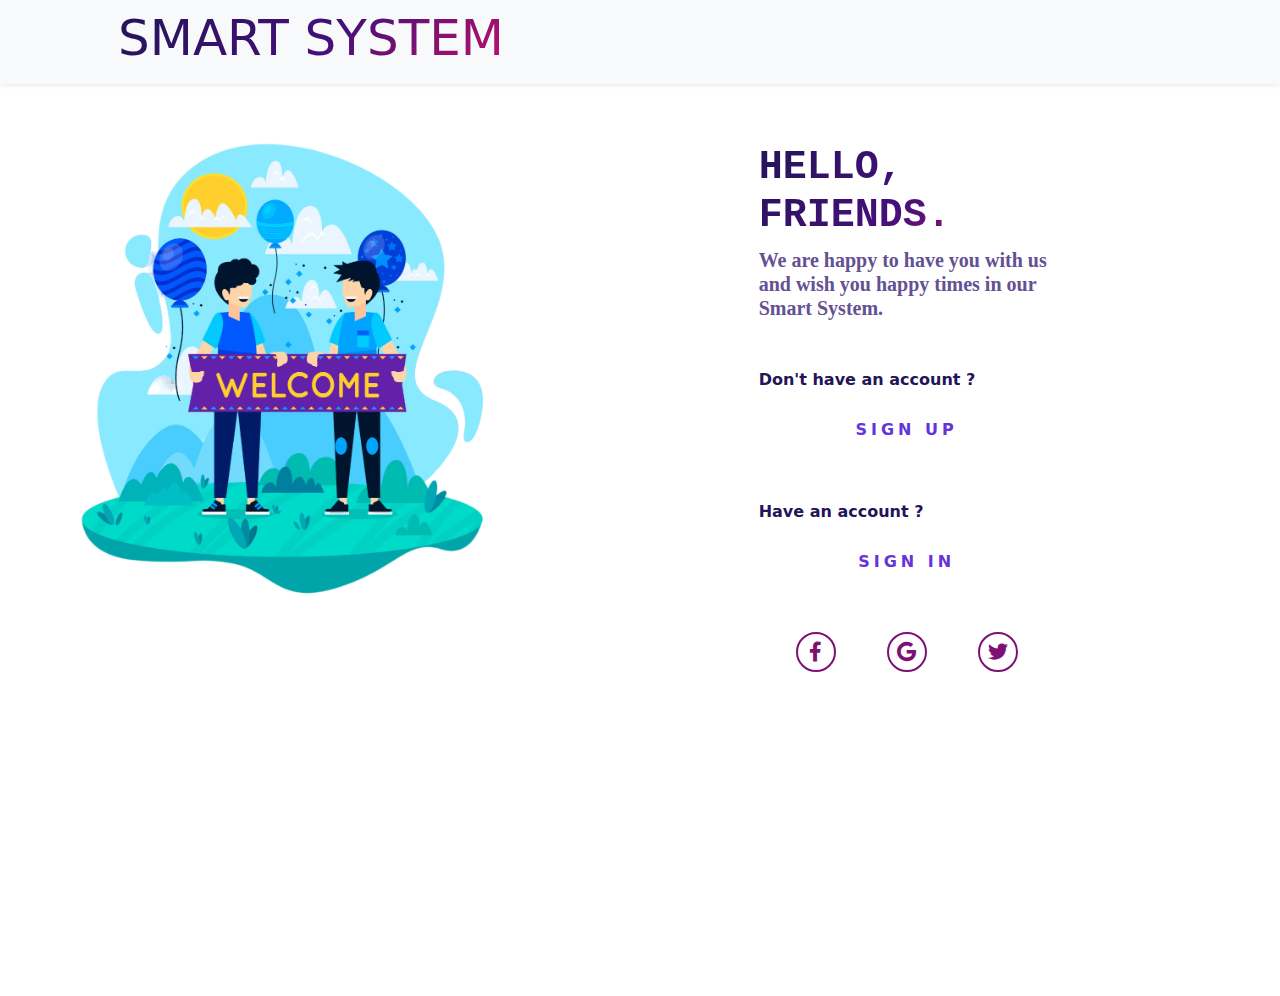
<file: index.html>
<!DOCTYPE html>
<html lang="en">
  <head>
    <meta charset="UTF-8" />
    <meta name="viewport" content="width=device-width, initial-scale=1.0" />
    <link rel="shortcut icon" href="image/homeIcon.png" type="image/x-icon" />
    <link rel="stylesheet" href="css/all.min.css" />
    <link rel="stylesheet" href="css/bootstrap.min.css" />
    <link rel="stylesheet" href="css/style.css" />
    <title>SMART SYSTEM</title>
  </head>
  <body>
    <nav class="navbar navbar-expand-lg bg-body-tertiary fixed-top shadow-sm">
      <div class="container px-5 d-flex justify-content-start">
        <h1 class="logo">SMART SYSTEM</h1>
      </div>
    </nav>

    <div
      class="container-fluid py-5 d-flex justify-content-end vh-100 my-5 w-100"
    >
      <div class="row">
        <div class="col-md-7">
          <div class="image">
            <img src="image/welcome2.png" alt="" class="w-75" />
          </div>
        </div>
        <div class="col-md-3">
          <div class="py-5 d-flex flex-column">
            <h2 class="mb-2">Hello, friends.</h2>
            <h3 class="mb-5">
              We are happy to have you with us and wish you happy times in our
              Smart System.
            </h3>
            <p>Don't have an account ?</p>
            <a href="pages/sign-up.html">
              <span></span>
              <span></span>
              <span></span>
              <span></span>
              Sign up
            </a>
            <p class="mt-5">Have an account ?</p>
            <a href="pages/sign-in.html">
              <span></span>
              <span></span>
              <span></span>
              <span></span>
              Sign In
            </a>
            <div
              class="icon-container w-75 mt-5 d-flex align-items-center justify-content-between m-auto"
            >
              <div class="icon-f">
                <i class="fa-brands fa-facebook-f fs-5"></i>
              </div>
              <div class="icon-g">
                <i class="fa-brands fa-google fs-5"></i>
              </div>
              <div class="icon-t">
                <i class="fa-brands fa-twitter fs-5"></i>
              </div>
            </div>

          </div>
        </div>
      </div>
    </div>

    <script src="js/bootstrap.bundle.min.js"></script>
  </body>
</html>
</file>
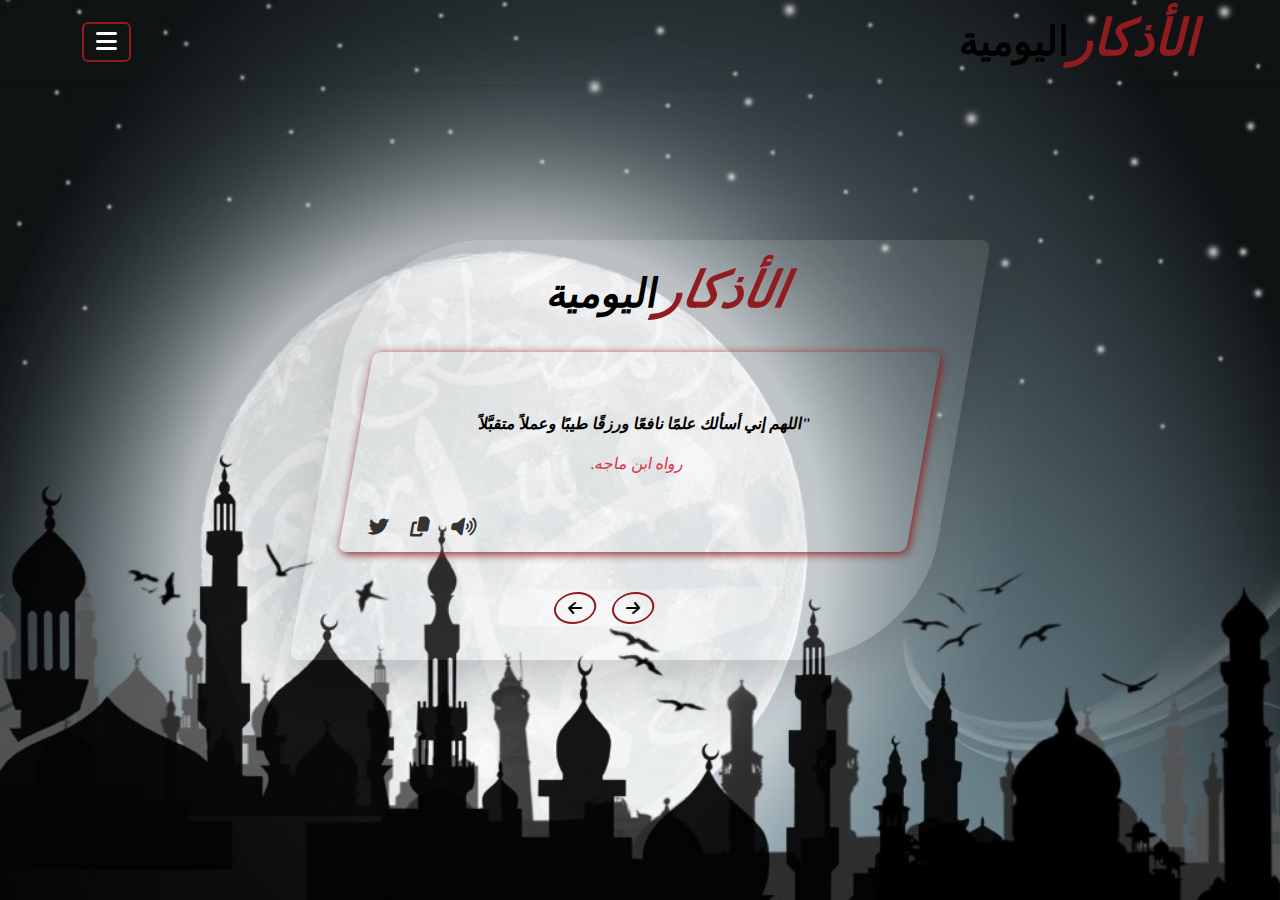
<file: Quotes Quiz/index.html>
<!DOCTYPE html>
<html lang="en">
  <head>
    <meta charset="UTF-8" />
    <meta name="viewport" content="width=device-width, initial-scale=1.0" />
    <link rel="stylesheet" href="webfonts/PermanentMarker-Regular.ttf" />
    <link rel="stylesheet" href="css/all.min.css" />
    <link rel="stylesheet" href="css/bootstrap.min.css" />
    <link rel="stylesheet" href="css/style.css" />
    <title>Quotes Quiz</title>
  </head>
  <body dir="rtl">
    <nav class="navbar navbar-expand-lg -tertiary fixed-top shadow-sm ">
      <div class="container">
          <div class="d-flex justify-content-start">
            <h1 class=" logo text-center"><span>الأذكار</span>اليومية</h1>
              
          </div>

          <div class="dropdown">
              <button class="btn dropdown-toggle" type="button" data-bs-toggle="dropdown"
                  aria-expanded="false">
                  <i class="fa-solid fa-bars fa-xl"></i>
              </button>
              <ul class="dropdown-menu">

                  <li><a class="dropdown-item" href="../Bookmark crud/index.html" >Boookmark</a></li>
                  <li><a class="dropdown-item" id="back"  href="../pages/home.html">Home</a></li>
              </ul>
          </div>
      </div>
    </nav>
    <div
      class="container-fluid vh-100 d-flex align-items-center justify-content-center"
    >
      <div class="col-lg-6 col-sm-8 col-12 quote-container shadow-lg">
        <h1 class="text-center"><span>الأذكار</span>اليومية</h1>
        <section
          class="quote-box w-100 rounded-3 my-4 p-3 d-flex flex-column justify-content-center align-items-center text-center position-relative"
        >
        <p id="quotes" class="fw-bold">"اللهم إني أسألك علمًا نافعًا ورزقًا طيبًا وعملاً متقبَّلاً</p>
        <p id="writer" class="text-danger">رواه ابن ماجه.</p>

          <div class="icon-container">
            <button id="speak">
              <i class="fa-solid fa-volume-high"></i>
            </button>
            <button id="copyQuote">
              <i class="fa-solid fa-copy"></i>
            </button>
            <button id="tweetQuote">
              <i class="fab fa-twitter"></i>
            </button>
          </div>
        </section>
        <div
          class="my-3 w-100 d-flex align-items-center justify-content-center"
        >
          <button  class="btn btn-icon rounded-circle   me-3 d-flex align-items-center justify-content-center fw-semibold" type="button" id="nextBtn">
            <i class="fa-solid fa-arrow-right"></i>
          </button>
          <button  class="btn btn-icon rounded-circle  me-3 d-flex align-items-center justify-content-center fw-semibold" type="button" id="previousBtn">
            <i class="fa-solid fa-arrow-left"></i>
          </button>
        </div>
      </div>
    </div>

    <script src="js/main.js"></script>
    <script src="js/bootstrap.bundle.js"></script>
  </body>
</html>
</file>
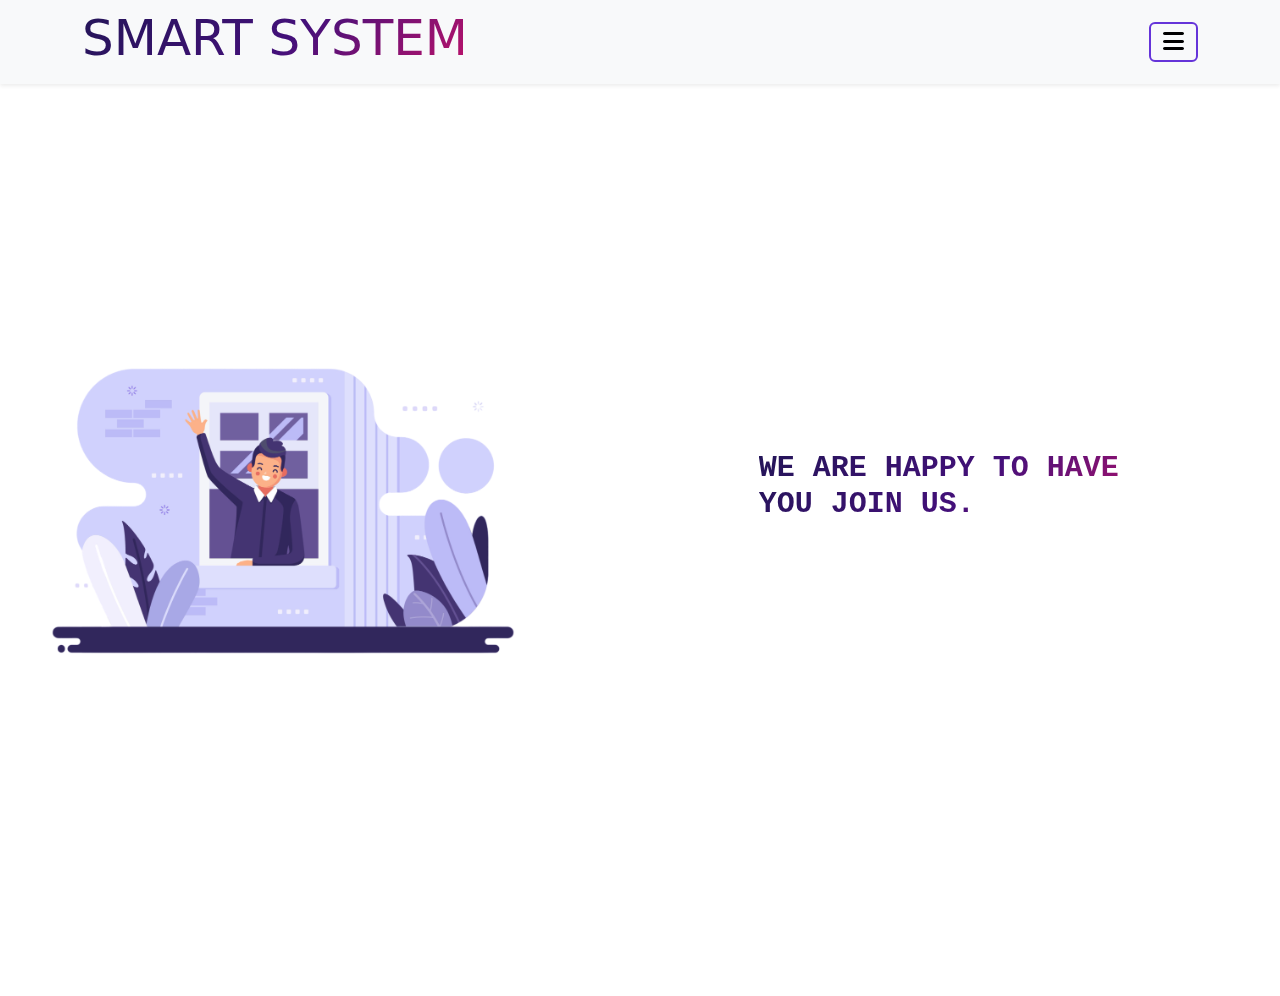
<file: pages/home.html>
<!DOCTYPE html>
<html lang="en">
<head>
    <meta charset="UTF-8">
    <meta name="viewport" content="width=device-width, initial-scale=1.0">
    <link rel="shortcut icon" href="../image/welcome2.png" type="image/x-icon">
    <link rel="stylesheet" href="../css/all.min.css">
    <link rel="stylesheet" href="../css/bootstrap.min.css">
    <link rel="stylesheet" href="../css/home.css">
    <title>Home</title>
</head>
<body>
    <div class="spinner-wrapper">
        <div class="spinner-border" role="status">
          <span class="visually-hidden fa-2xl">Loading...</span>
        </div>
      </div>

    <nav class="navbar navbar-expand-lg bg-body-tertiary fixed-top shadow-sm">
        <div class="container">
            <div class="d-flex justify-content-start">
                <h1 class="logo">Smart System</h1>
            </div>

            <div class="dropdown">
                <button class="btn dropdown-toggle" type="button" data-bs-toggle="dropdown"
                    aria-expanded="false">
                    <i class="fa-solid fa-bars fa-xl"></i>
                </button>
                <ul class="dropdown-menu">

                    <li><a class="dropdown-item" id="logoutUser">Log out</a></li>
                    <li><a class="dropdown-item" href="../Bookmark crud/index.html">Bookmark</a></li>
                    <li><a class="dropdown-item" href="../Quotes Quiz/index.html" dir="rtl">أذكارك اليومية</a></li>
                </ul>
            </div>
        </div>
    </nav>
    <div class="container-fluid py-5 vh-100 w-100 d-flex align-items-center justify-content-end my-5">
        <div class="row ">
           <div class="col-lg-7 d-flex align-items-center">
               <div class="image">
                   <img src="../image/welcome.png" alt="" class="w-75">
               </div>
           </div>
           <div class="col-lg-4 d-flex flex-column justify-content-center">
               <div class="py-5 ">
                <h2 class="mb-2" id="welcomEMessage"></h2>
                <h3 class="mb-5">We are happy to have you join us.</h3>
                </div>
               </div>
           </div>
        </div>
   </div>
   <script src="../js/home.js"></script>
    <script src="../js/bootstrap.bundle.min.js"></script>
</body>
</html>
</file>
<file: css/style.css>
:root{
    --main-font:'Courier New', Courier, monospace;
    --main-color:linear-gradient(-225deg,
    #231557 0%,
    #44107a 29%,
    #ff1361 67%,
    #fff800 100%);
    --second-color:#7D1173;

}
nav .logo{
    text-transform: uppercase;
    background-image: var(--main-color);
    background-size: auto auto;
    background-clip: border-box;
    background-size: 200% auto;
    color: #fff;
    background-clip: text;
    -webkit-background-clip: text;
    -webkit-text-fill-color: transparent;
    display: inline-block;
    font-size: 50px;
}
h2{
    font-size: 40px;
    font-weight: bold;
    font-family: var(--main-font);
    text-transform: uppercase;
    background-image: linear-gradient(-225deg,
            #231557 0%,
            #44107a 29%,
            #ff1361 67%,
            #fff800 100%);
    background-size: auto auto;
    background-clip: border-box;
    background-size: 200% auto;
    color: #fff;
    background-clip: text;
    -webkit-background-clip: text;
    -webkit-text-fill-color: transparent;
    display: inline-block;
    
}
h3{
    font-size: 20px;
    font-weight: bold;
    color: #645193;
    font-family: 'Times New Roman', Times, serif;
}
p{
    color: #231557;
    font-weight: bold;
}
a{
    position: relative;
    display: inline-block;
    padding: 10px 20px;
    font-weight: bold;
    text-decoration: none;
    text-transform: uppercase;
    overflow: hidden;
    transition: all 0.5s;
    letter-spacing: 4px;
    color: #6534d9;
    text-align: center;
    
}
a:hover{
    text-transform: uppercase;
    background-image: var(--main-color);
    background-size: auto auto;
    background-clip: border-box;
    background-size: 200% auto;
    color: #fff;
    border-radius: 5px;
    box-shadow: 1px 1px 2px var(--main-color),
        1px 1px 2px var(--main-color),
        1px 1px 2px var(--main-color),
        1px 1px 2px var(--main-color);
}
a span{
    position: absolute;
    display: block;
}

@keyframes btnAnimA {
    0% {
        left: -100%;
    }

    50% {
        left: 100%;
    }

    100% {
        left: 100%;
    }
}

a span:nth-child(1) {
    top: 0;
    left: -100%;
    width: 100%;
    height: 2px;
    background: var(--main-color);
    animation: btnAnimA 1500ms linear infinite;
    animation-fill-mode: backwards;
    animation-play-state: running;
}


@keyframes btnAnimB {
    0% {
        top: -100%
    }

    50% {
        top: 100%;
    }

    100% {
        top: 100%;
    }
}

a span:nth-child(2) {
    top: -100%;
    right: 0;
    width: 2px;
    height: 100%;
    background: var(--main-color);
    animation: btnAnimB 1500ms linear infinite;
    animation-delay: 300ms;
}


@keyframes btnAnimC {
    0% {
        right: -100%;
    }

    50% {
        right: 100%;
    }

    100% {
        right: 100%;
    }
}

a span:nth-child(3) {
    bottom: 0;
    right: -100%;
    width: 100%;
    height: 2px;
    background: var(--main-color);
    animation: btnAnimC 1500ms linear infinite;
    animation-delay: 600ms;
}


@keyframes btnAnimD {
    0% {
        bottom: -100%;
    }

    50%,
    100% {
        bottom: 100%;
    }
}

a span:nth-child(4) {
    left: 0;
    bottom: -100%;
    width: 2px;
    height: 100%;
    background: var(--main-color);
    animation: btnAnimD 1500ms linear infinite;
    animation-delay: 900ms;
}

.icon-f,
.icon-g,
.icon-t

{
    width: 40px;
    height: 40px;
    border: 2px solid var(--second-color);
    border-radius: 50%;
    display: flex;
    align-items: center;
    justify-content: center;
    color: var(--second-color);
    transition: all 0.5s;
}
.icon-f:hover{
    background-color: #1077ee;
    border: 2px solid #1077ee;
    color: white;
    cursor: pointer;
}
.icon-g:hover{
    background-color: #fe0201;
    border: 2px solid #fe0201;
    color: white;
    cursor: pointer;
}
.icon-t:hover{
    background-color: #229af0;
    border: 2px solid #229af0;
    color: white;
    cursor: pointer;
}
</file>
<file: Quotes Quiz/css/style.css>
:root{
    --main-font:'Courier New', Courier, monospace;
    --main-color:linear-gradient(-225deg,
    #231557 0%,
    #44107a 29%,
    #ff1361 67%,
    #fff800 100%);
    --second-color:#7D1173;

}
.btn {
    background-color: transparent;
    border: 2px solid  #911C1F;
    color: white;
    font-weight: bold;
    transition: all 0.5s;
}
.btn-icon{
    color: #000000 !important;
}

.btn:hover {
    background-color:  #911C1F;
    color: white;
}

.dropdown-toggle::after{
    display: none;
}

.dropdown-menu{
    transform: translateX(-70%);
}

.dropdown-item:hover{
    background-color: #911C1F;
    color: white;
}

.container-fluid {
    background-image: url(../6خلفيات-اسلامية-صور-دينية.jpg);
    background-size: cover;
    background-position: center center;
    font-family: 'Permanent Marker', cursive;
}

h1{
    font-size: 40px;
    font-weight: 600;
    font-family: Impact, 'Haettenschweiler', 'Arial Narrow Bold', sans-serif;
    color:#000000;
    width: fit-content;
}

span{
    font-size: 50px;
    font-family: Arial, Helvetica, sans-serif;
    color: #911C1F;
    letter-spacing: 5px;
    font-style: italic;
}


.quote-container{
    background-color: rgba(255, 255, 255, 0.104);
    color: black;
    display: flex;
    flex-direction: column;
    align-items: center;
    margin: auto;
    padding: 20px 30px;
    border-radius: 10px;
    border-top-left-radius: 120px;
    border-bottom-right-radius: 120px;
    transform: skewX(-10deg);
    
}
.quote-box {
    box-shadow: 2px 2px 10px #911C1F;
    min-height: 200px;
    max-height: 200px;
}
@media screen and (max-width : 576px) {
    .quote-container {
        width: 85%;
    }
    .quote-box{
        min-height: 200px;
         max-height: 400px;
        font-size: 16px;
    }
}
.icon-container {
    width: 120px;
    display: flex;
    justify-content: space-between;
    position: absolute;
    bottom: 10px;
    left: 20px;
    
}

.icon-container a,
.icon-container i {
    color: rgba(0, 0, 0, 0.8);
    font-size: 20px;
    transition: all 0.3s;
    
}

.icon-container a:hover,
.icon-container i:hover {
    color: #1a00fa;
    cursor: pointer;
}

.icon-container button {
    width: fit-content;
    background-color: transparent;
    border: none;
}
</file>
<file: css/home.css>
:root{
    --main-font:'Courier New', Courier, monospace;
    --main-color:linear-gradient(-225deg,
    #231557 0%,
    #44107a 29%,
    #ff1361 67%,
    #fff800 100%);
    --second-color:#7D1173;

}
nav .logo{
    text-transform: uppercase;
    background-image: var(--main-color);
    background-size: auto auto;
    background-clip: border-box;
    background-size: 200% auto;
    color: #fff;
    background-clip: text;
    -webkit-background-clip: text;
    -webkit-text-fill-color: transparent;
    display: inline-block;
    font-size: 50px;
}
.btn {
    background-color: transparent;
    border: 2px solid #6534d9;
    color: black;
    font-weight: bold;
    transition: all 0.5s;
}

.btn:hover {
    background-color: #6534d9;
    color: white;
}

.dropdown-toggle::after{
    display: none;
}

.dropdown-menu{
    transform: translateX(-70%);
}

.dropdown-item:hover{
    background-color: #6534d9;
    color: white;
}

h2{
    font-size: 40px;
    font-weight: bold;
    font-family: var(--main-font);
    text-transform: uppercase;
    background-image: var(--main-color);
    background-size: auto auto;
    background-clip: border-box;
    background-size: 200% auto;
    color: #fff;
    background-clip: text;
    -webkit-background-clip: text;
    -webkit-text-fill-color: transparent;
    display: inline-block;
    
}
h3{
    font-size: 30px;
    font-weight: bold;
    font-family: var(--main-font);
    text-transform: uppercase;
    background-image: var(--main-color);
    background-size: auto auto;
    background-clip: border-box;
    background-size: 200% auto;
    color: #fff;
    background-clip: text;
    -webkit-background-clip: text;
    -webkit-text-fill-color: transparent;
    display: inline-block;
}
.spinner-wrapper {
    background-color: white;
    font-size: 2.2rem;
    position: fixed;
    top: 0%;
    left: 0%;
    width: 100%;
    height: 100%;
    z-index: 9999;
    display: flex;
    justify-content: center;
    align-items: center;
    transition: all 1.5s;
  }
  .spinner-border {
    height: 50px;
    width: 50px;
  }
</file>
